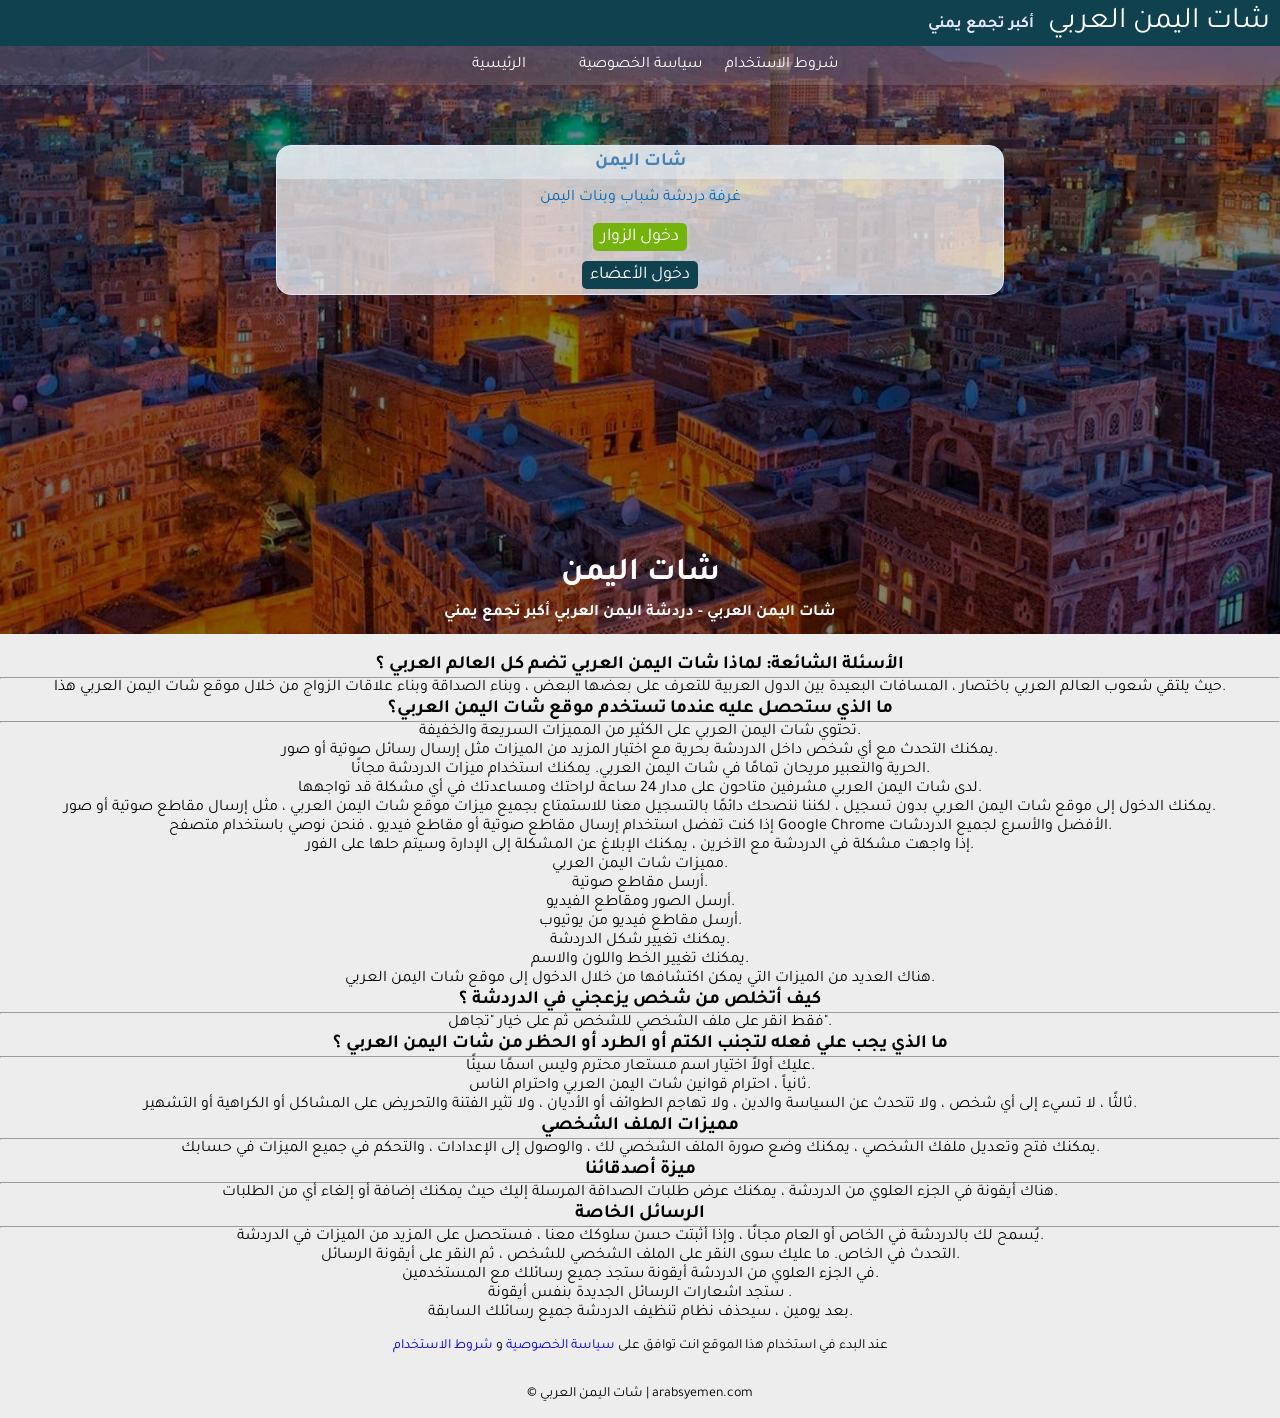
<file: public/arabsyemen.com/index.html>
﻿<!DOCTYPE html><html lang="en"> <head> <link rel="shortcut icon" type="image/png" href="default_images/icon.png" /> <link rel="apple-touch-icon" href="default_images/icon.png" /> <link rel="canonical" href="index.html" /> <base href="" /> <meta charset="utf-8" /> <meta name="viewport" content="width=device-width, initial-scale=1.0" /> <meta property="og:title" content="شات اليمن بدون تسجيل أو اشتراك مجأنا" /> <meta property="og:url" content="https://arabsyemen.com/" /> <meta property="og:image" content="img/yamenchat.jpg" /> <meta property="og:description" content="شات اليمن العربي اكبر تجمع يمني علي الانترنت شارك في دردشات يمنية مجانية والتحدث براحة مطلقة مع بنات وشباب اليمن الدخول دون تسجيل" /> <title>شات اليمن العربي | دردشة اليمن العربية اكبر تجمع يمني</title> <meta name="description" content="شات اليمن العربي اكبر تجمع يمني علي الانترنت شارك في دردشات يمنية مجانية والتحدث براحة مطلقة مع بنات وشباب اليمن الدخول دون تسجيل" /><meta name="keywords" content="شات اليمن,دردشة اليمن,شات يمني,تجمع يمني,شات عربي اليمن" /> <style type="text/css">@font-face {font-family:'Tajawal';font-style:normal;font-weight:300;src:url(cf-fonts/s/tajawal/5.2.7/latin/300/normal.woff2);unicode-range:U+0000-00FF,U+0131,U+0152-0153,U+02BB-02BC,U+02C6,U+02DA,U+02DC,U+0304,U+0308,U+0329,U+2000-206F,U+20AC,U+2122,U+2191,U+2193,U+2212,U+2215,U+FEFF,U+FFFD;font-display:swap;}@font-face {font-family:'Tajawal';font-style:normal;font-weight:300;src:url(cf-fonts/s/tajawal/5.2.7/arabic/300/normal.woff2);unicode-range:U+0600-06FF,U+0750-077F,U+0870-088E,U+0890-0891,U+0897-08E1,U+08E3-08FF,U+200C-200E,U+2010-2011,U+204F,U+2E41,U+FB50-FDFF,U+FE70-FE74,U+FE76-FEFC,U+102E0-102FB,U+10E60-10E7E,U+10EC2-10EC4,U+10EFC-10EFF,U+1EE00-1EE03,U+1EE05-1EE1F,U+1EE21-1EE22,U+1EE24,U+1EE27,U+1EE29-1EE32,U+1EE34-1EE37,U+1EE39,U+1EE3B,U+1EE42,U+1EE47,U+1EE49,U+1EE4B,U+1EE4D-1EE4F,U+1EE51-1EE52,U+1EE54,U+1EE57,U+1EE59,U+1EE5B,U+1EE5D,U+1EE5F,U+1EE61-1EE62,U+1EE64,U+1EE67-1EE6A,U+1EE6C-1EE72,U+1EE74-1EE77,U+1EE79-1EE7C,U+1EE7E,U+1EE80-1EE89,U+1EE8B-1EE9B,U+1EEA1-1EEA3,U+1EEA5-1EEA9,U+1EEAB-1EEBB,U+1EEF0-1EEF1;font-display:swap;}@font-face {font-family:'Tajawal';font-style:normal;font-weight:400;src:url(cf-fonts/s/tajawal/5.2.7/arabic/400/normal.woff2);unicode-range:U+0600-06FF,U+0750-077F,U+0870-088E,U+0890-0891,U+0897-08E1,U+08E3-08FF,U+200C-200E,U+2010-2011,U+204F,U+2E41,U+FB50-FDFF,U+FE70-FE74,U+FE76-FEFC,U+102E0-102FB,U+10E60-10E7E,U+10EC2-10EC4,U+10EFC-10EFF,U+1EE00-1EE03,U+1EE05-1EE1F,U+1EE21-1EE22,U+1EE24,U+1EE27,U+1EE29-1EE32,U+1EE34-1EE37,U+1EE39,U+1EE3B,U+1EE42,U+1EE47,U+1EE49,U+1EE4B,U+1EE4D-1EE4F,U+1EE51-1EE52,U+1EE54,U+1EE57,U+1EE59,U+1EE5B,U+1EE5D,U+1EE5F,U+1EE61-1EE62,U+1EE64,U+1EE67-1EE6A,U+1EE6C-1EE72,U+1EE74-1EE77,U+1EE79-1EE7C,U+1EE7E,U+1EE80-1EE89,U+1EE8B-1EE9B,U+1EEA1-1EEA3,U+1EEA5-1EEA9,U+1EEAB-1EEBB,U+1EEF0-1EEF1;font-display:swap;}@font-face {font-family:'Tajawal';font-style:normal;font-weight:400;src:url(cf-fonts/s/tajawal/5.2.7/latin/400/normal.woff2);unicode-range:U+0000-00FF,U+0131,U+0152-0153,U+02BB-02BC,U+02C6,U+02DA,U+02DC,U+0304,U+0308,U+0329,U+2000-206F,U+20AC,U+2122,U+2191,U+2193,U+2212,U+2215,U+FEFF,U+FFFD;font-display:swap;}@font-face {font-family:'Tajawal';font-style:normal;font-weight:500;src:url(cf-fonts/s/tajawal/5.2.7/arabic/500/normal.woff2);unicode-range:U+0600-06FF,U+0750-077F,U+0870-088E,U+0890-0891,U+0897-08E1,U+08E3-08FF,U+200C-200E,U+2010-2011,U+204F,U+2E41,U+FB50-FDFF,U+FE70-FE74,U+FE76-FEFC,U+102E0-102FB,U+10E60-10E7E,U+10EC2-10EC4,U+10EFC-10EFF,U+1EE00-1EE03,U+1EE05-1EE1F,U+1EE21-1EE22,U+1EE24,U+1EE27,U+1EE29-1EE32,U+1EE34-1EE37,U+1EE39,U+1EE3B,U+1EE42,U+1EE47,U+1EE49,U+1EE4B,U+1EE4D-1EE4F,U+1EE51-1EE52,U+1EE54,U+1EE57,U+1EE59,U+1EE5B,U+1EE5D,U+1EE5F,U+1EE61-1EE62,U+1EE64,U+1EE67-1EE6A,U+1EE6C-1EE72,U+1EE74-1EE77,U+1EE79-1EE7C,U+1EE7E,U+1EE80-1EE89,U+1EE8B-1EE9B,U+1EEA1-1EEA3,U+1EEA5-1EEA9,U+1EEAB-1EEBB,U+1EEF0-1EEF1;font-display:swap;}@font-face {font-family:'Tajawal';font-style:normal;font-weight:500;src:url(cf-fonts/s/tajawal/5.2.7/latin/500/normal.woff2);unicode-range:U+0000-00FF,U+0131,U+0152-0153,U+02BB-02BC,U+02C6,U+02DA,U+02DC,U+0304,U+0308,U+0329,U+2000-206F,U+20AC,U+2122,U+2191,U+2193,U+2212,U+2215,U+FEFF,U+FFFD;font-display:swap;}@font-face {font-family:'Tajawal';font-style:normal;font-weight:700;src:url(cf-fonts/s/tajawal/5.2.7/latin/700/normal.woff2);unicode-range:U+0000-00FF,U+0131,U+0152-0153,U+02BB-02BC,U+02C6,U+02DA,U+02DC,U+0304,U+0308,U+0329,U+2000-206F,U+20AC,U+2122,U+2191,U+2193,U+2212,U+2215,U+FEFF,U+FFFD;font-display:swap;}@font-face {font-family:'Tajawal';font-style:normal;font-weight:700;src:url(cf-fonts/s/tajawal/5.2.7/arabic/700/normal.woff2);unicode-range:U+0600-06FF,U+0750-077F,U+0870-088E,U+0890-0891,U+0897-08E1,U+08E3-08FF,U+200C-200E,U+2010-2011,U+204F,U+2E41,U+FB50-FDFF,U+FE70-FE74,U+FE76-FEFC,U+102E0-102FB,U+10E60-10E7E,U+10EC2-10EC4,U+10EFC-10EFF,U+1EE00-1EE03,U+1EE05-1EE1F,U+1EE21-1EE22,U+1EE24,U+1EE27,U+1EE29-1EE32,U+1EE34-1EE37,U+1EE39,U+1EE3B,U+1EE42,U+1EE47,U+1EE49,U+1EE4B,U+1EE4D-1EE4F,U+1EE51-1EE52,U+1EE54,U+1EE57,U+1EE59,U+1EE5B,U+1EE5D,U+1EE5F,U+1EE61-1EE62,U+1EE64,U+1EE67-1EE6A,U+1EE6C-1EE72,U+1EE74-1EE77,U+1EE79-1EE7C,U+1EE7E,U+1EE80-1EE89,U+1EE8B-1EE9B,U+1EEA1-1EEA3,U+1EEA5-1EEA9,U+1EEAB-1EEBB,U+1EEF0-1EEF1;font-display:swap;}</style> <style type="text/css"> * { margin: 0; padding: 0; font-family: "Tajawal", tahoma; } a { text-decoration: none; } body { background: #ededed; } .header { background-color: #0f414e; direction: rtl; padding: 5px 0; } .header > a { color: #fff; text-decoration: none; font-size: 30px; padding: 5px 10px; } .header a:hover { background: #2a6082; } .header b { color: #e6e6fa; font-size: 16px; } .nav { background: rgb(255 255 255 / 13%); text-align: center; } .nav a { padding: 10px 0; width: 140px; color: #ffffff; font-size: 16px; border-left: 1px solid rgba(55, 124, 168, 0.2); display: inline-block; } .nav a:hover { background: #f1f1f1; color: #0f414e; } .nav a:first-child { border-left: none; } .main { margin: 0 auto; height: auto; text-align: center; background: #00242e url(control/bk.jpg); background-repeat: no-repeat; background-size: cover; background-position: center; background-attachment: fixed; } .left { display: inline-table; vertical-align: top; width: 160px; } .midd { display: inline-table; vertical-align: top; width: 728px; } .right { display: inline-table; vertical-align: top; width: 160px; } .room { margin: 60px auto 35%; text-align: center; border: 1px solid #e6e6fa; background: #ffffffb8; border-radius: 15px; overflow: hidden; } .room h3 { background: #e3f0f78c; color: #4682b4; padding: 5px 0; font-size: bold 18px; } .room p { font-size: 16px; margin: 5px; color: #0069b4; line-height: 1.8; } .right ul { background: #f9f9f9; padding: 0 5px; direction: rtl; list-style: none; font-family: ; margin-bottom: 10px; text-align: right; border: 1px solid #1895d2; } .right li { font-size: 18px; line-height: 33px; border-bottom: 1px solid #b0c4de; color: #0069b4; padding: 0 5px; } .right .li { font-size: 14px; margin-right: 5px; } .li:last-child { border: none; } .rads { margin: 5px auto 0; text-align: center; } .foot { margin: auto; border-bottom: 1px solid #eee; text-align: center;padding-top: 20px; } .foot nav { display: inline-block; margin: 5px 30px; text-align: right; vertical-align: top; } .foot nav a { display: block; text-decoration: none; font-size: 14px; padding: 2px 0; } .copy { margin: 15px auto; text-align: center; font-size: 14px; } h1 { font-size: bold 27px; text-align: center; color: #fff; padding-top: 5px; } h2 { text-align: center; color: #fff; font-size: 16px; padding: 11px; } @media screen and (max-width: 480px) { .left, .right { display: none; } .room { width: auto; } .midd { margin: auto; text-align: center; float: none; width: auto; } .nav a { padding: 5px 0; width: 124px; color: #ffffff; font-size: 14px; border-left: 0 solid rgba(55, 124, 168, 0.2); display: inline-block; } .header b { color: #e6e6fa; font-size: 14px; } } @media screen and (max-width: 320px) { .header > a { color: #fff; text-decoration: none; font-size: 17px; padding: 5px 10px; } .nav a { padding: 5px 0; width: 106px; color: #ffffff; font-size: 14px; border-left: 0 solid rgba(55, 124, 168, 0.2); display: inline-block; } h1 { font-size: 25px; text-align: center; color: #fff; padding-top: 5px; } h2 { text-align: center; color: #fff; font-size: 14px; padding: 11px; } .room { margin: 10px auto 40%; text-align: center; border: 1px solid #e6e6fa; background: #f9f9f991; } #guest_box, #member_box { display: none; margin: 9px; width: -webkit-fill-available; } .header b { color: #e6e6fa; font-size: 14px; } } .error { display: block; margin-top: 10px; margin-bottom: 15px; padding: 8px 0px 5px 10px; font-size: 18px; font-weight: bold; direction: rtl; background: #ffffff; color: red; border-radius: 5px; border-color: red; border-width: 2px; border-style: solid; display: none; } .login { display: block; background: #f9f9f9ad; width: 336px; border: 1px solid #e6e6fa; vertical-align: top; margin-bottom: 15px; } .login .top { display: table; margin: 15px auto; } #guest_username, #member_password, #member_username { width: 240px; padding: 5px; text-align: center; font-size: 24px; border: 1px solid #ddd; margin-right: 3px; } .gendiv { display: table; margin: 0 auto 20px; } .malediv { float: left; margin-right: 10px; } .femalediv { float: right; margin-left: 10px; } label:hover { cursor: pointer; height: 80px; background: #eee; } .male { color: #06f; } .female { color: #e13; } .gendiv b { font-size: bold 30px Tahoma; } .gendiv span { font-size: 30px; } input[type="submit"] { display: block; margin: 10px auto; font-size: 26px; background: #0f414e; color: #fff; padding: 5px 25px; border: 1px solid #0f414e; border-radius: 10px; } input[type="submit"]:hover { background: #195b86; cursor: pointer; } .btn { display: table; margin: 10px auto 5px; color: #fff; background: #0f414e; padding: 3px 8px; border-radius: 5px; font-size: 18px; border: 0; cursor: pointer; } #guest_box, #member_box { display: none; margin: 10px; } #guest_btn, #guest_submit_btn { background: #74b20e; } .room b { background: #18d418; border-radius: 50%; color: #18d418; } .room u { text-decoration: none; } .room span { display: inline-block; color: green; padding-left: 25px; } </style> </head> <body> <div class="header"><a href="index.html">شات اليمن العربي</a> <b>أكبر تجمع يمني</b></div> <div class="main"> <nav class="nav"><a href="index.html">الرئيسية</a><a href="privacy/index.html">سياسة الخصوصية</a><a href="terms/index.html">شروط الاستخدام</a></nav> <div class="left"></div> <div class="midd"> <div class="error" id="error"></div> <div class="login" id="guest_box"> <form method="post" id="guest_form" action="index.html"> <div class="top"><input type="text" id="guest_username" maxlength="50" placeholder="الإسم المستعار" value="" autocomplete="off" /></div> <div class="gendiv"> <div class="malediv"> <input id="male" type="radio" name="gender" value="1" checked /> <label for="male" class="male"> <span class="male">ذكر</span> <b>♂</b> </label> </div> <div class="femalediv"> <input id="female" type="radio" name="gender" value="2" /> <label for="female" class="female"> <span class="female">أنثى</span> <b>♀</b> </label> </div> </div> <input type="submit" name="sub" value="دخول" id="guest_submit_btn" /> </form> </div> <div class="login" id="member_box"> <form method="post" id="member_form" action="index.html"> <div class="top"><input type="text" id="member_username" maxlength="50" placeholder="الإسم المستعار" value="" autocomplete="off" /></div> <div class="top"><input type="password" id="member_password" maxlength="30" placeholder="كلمة المرور" value="" autocomplete="off" /></div> <input type="submit" name="sub" value="دخول" id="member_submit_btn" /> </form> </div> <div id="roomid" class="room"> <h3>شات اليمن</h3> <p>غرفة دردشة شباب وبنات اليمن</p> <button class="btn" id="guest_btn">دخول الزوار</button> <button class="btn" id="member_btn">دخول الأعضاء</button> </div> </div> <div class="right"></div> <h1>شات اليمن</h1> <h2>شات اليمن العربي - دردشة اليمن العربي أكبر تجمع يمني</h2> </div> <div class="foot"> <h3>الأسئلة الشائعة: لماذا شات اليمن العربي تضم كل العالم العربي ؟ <i class="fa fa-question-circle-o" aria-hidden="true"></i></h3> <hr /> <p>حيث يلتقي شعوب العالم العربي باختصار ، المسافات البعيدة بين الدول العربية للتعرف على بعضها البعض ، وبناء الصداقة وبناء علاقات الزواج من خلال موقع شات اليمن العربي هذا.</p> <h3>ما الذي ستحصل عليه عندما تستخدم موقع شات اليمن العربي؟ <i class="fa fa-gift" aria-hidden="true"></i></h2> <hr /> <p>تحتوي شات اليمن العربي على الكثير من المميزات السريعة والخفيفة.</p> <p>يمكنك التحدث مع أي شخص داخل الدردشة بحرية مع اختيار المزيد من الميزات مثل إرسال رسائل صوتية أو صور.</p> <p>الحرية والتعبير مريحان تمامًا في شات اليمن العربي. يمكنك استخدام ميزات الدردشة مجانًا.</p> <p>لدى شات اليمن العربي مشرفين متاحون على مدار 24 ساعة لراحتك ومساعدتك في أي مشكلة قد تواجهها.</p> <p>يمكنك الدخول إلى موقع شات اليمن العربي بدون تسجيل ، لكننا ننصحك دائمًا بالتسجيل معنا للاستمتاع بجميع ميزات موقع شات اليمن العربي ، مثل إرسال مقاطع صوتية أو صور.</p> <p>إذا كنت تفضل استخدام إرسال مقاطع صوتية أو مقاطع فيديو ، فنحن نوصي باستخدام متصفح Google Chrome الأفضل والأسرع لجميع الدردشات.</p> <p>إذا واجهت مشكلة في الدردشة مع الآخرين ، يمكنك الإبلاغ عن المشكلة إلى الإدارة وسيتم حلها على الفور.</p> <p>مميزات شات اليمن العربي.</p> <p>أرسل مقاطع صوتية.</p> <p>أرسل الصور ومقاطع الفيديو.</p> <p>أرسل مقاطع فيديو من يوتيوب.</p> <p>يمكنك تغيير شكل الدردشة.</p> <p>يمكنك تغيير الخط واللون والاسم.</p> <p>هناك العديد من الميزات التي يمكن اكتشافها من خلال الدخول إلى موقع شات اليمن العربي.</p> <h3>كيف أتخلص من شخص يزعجني في الدردشة ؟ <i class="fa fa-ban" aria-hidden="true"></i></h3> <hr /> <p>فقط انقر على ملف الشخصي للشخص ثم على خيار "تجاهل".</p> <h3>ما الذي يجب علي فعله لتجنب الكتم أو الطرد أو الحظر من شات اليمن العربي ؟ <i class="fa fa-ban" aria-hidden="true"></i></h3> <hr /> <p>عليك أولاً اختيار اسم مستعار محترم وليس اسمًا سيئًا.</p><p>ثانياً ، احترام قوانين شات اليمن العربي واحترام الناس.</p><p>ثالثًا ، لا تسيء إلى أي شخص ، ولا تتحدث عن السياسة والدين ، ولا تهاجم الطوائف أو الأديان ، ولا تثير الفتنة والتحريض على المشاكل أو الكراهية أو التشهير.</p> <h3>مميزات الملف الشخصي <i class="fa fa-user-circle-o" aria-hidden="true"></i></h3> <hr /> <p>يمكنك فتح وتعديل ملفك الشخصي ، يمكنك وضع صورة الملف الشخصي لك ، والوصول إلى الإعدادات ، والتحكم في جميع الميزات في حسابك.</p> <h3>ميزة أصدقائنا <i class="fa fa-handshake-o" aria-hidden="true"></i></h3> <hr /> <p>هناك أيقونة <i class="fa fa-user-plus"></i> في الجزء العلوي من الدردشة ، يمكنك عرض طلبات الصداقة المرسلة إليك حيث يمكنك إضافة أو إلغاء أي من الطلبات.</p> <h3>الرسائل الخاصة <i class="fa fa-comments-o" aria-hidden="true"></i></h3> <hr /> <p>يُسمح لك بالدردشة في الخاص أو العام مجانًا ، وإذا أثبتت حسن سلوكك معنا ، فستحصل على المزيد من الميزات في الدردشة.</p> <p>التحدث في الخاص. ما عليك سوى النقر على الملف الشخصي للشخص ، ثم النقر على أيقونة الرسائل.</p> <p>في الجزء العلوي من الدردشة أيقونة <i class="i_btm fa fa-envelope"></i> ستجد جميع رسائلك مع المستخدمين.</p> <p>ستجد اشعارات الرسائل الجديدة بنفس أيقونة <i class="i_btm fa fa-envelope"></i>.</p> <p>بعد يومين ، سيحذف نظام تنظيف الدردشة جميع رسائلك السابقة.</p> <div class="copy"> عند البدء في استخدام هذا الموقع انت توافق على <a href="privacy/index.html" style="color: ff492f;">سياسة الخصوصية</a> و <a href="terms/index.html" style="color: ff492f;">شروط الاستخدام</a> </div> </div> <p class="copy"><span>&copy; شات اليمن العربي | arabsyemen.com</span></p> <script type="76ec43bf5aad4c75823620b9-text/javascript"> var system = { error: "حدث خطأ ما", badLogin: "اسم المستخدم أو كلمة مرور خاطئة", invalidUsername: "المرجو إدخال [ أسم صالح] لدخول الدردشة.", usernameExist: "اسم المستخدم محجوز مسبقا", maxReg: "لقد وصلت للحد المسموح للتسجيل لهذا اليوم", missingRecaptcha: "يرجى ملء نموذج reCAPTCHA أدناه", }; function xhr(url, params, callback) { var http = new XMLHttpRequest(); http.open("POST", url, true); http.setRequestHeader("Content-type", "application/x-www-form-urlencoded"); http.onreadystatechange = function () { if (http.readyState == 4 && http.status == 200) { callback.call(null, http.responseText); } }; http.send(params); } function e(id) { return document.getElementById(id); } function err(text) { e("error").style.display = "block"; e("error").innerText = text; } function clearerr() { e("error").style.display = ""; e("error").innerText = ""; } document.addEventListener("DOMContentLoaded", function () { e("member_btn").addEventListener("click", function () { clearerr(); e("guest_box").style.display = "none"; e("member_box").style.display = "inline-block"; document.getElementsByClassName("header")[0].scrollIntoView(); }); e("guest_btn").addEventListener("click", function () { clearerr(); e("guest_box").style.display = "inline-block"; e("member_box").style.display = "none"; document.getElementsByClassName("header")[0].scrollIntoView(); e("roomid").style.margin = "30px auto 15px"; }); e("guest_form").addEventListener("submit", function () { event.preventDefault(); var username = e("guest_username").value; var gender = e("male").checked ? 1 : 2; clearerr(); xhr("/system/encoded/login.php", "guest_name=" + encodeURIComponent(username) + "&guest_gender=" + gender + "&guest_age=20&recaptcha=disabled", function (r) { if (r == 4) { err(system.invalidUsername); e("guest_username").value = ""; } else if (r == 5) { err(system.usernameExist); e("guest_username").value = ""; } else if (r == 6) { err(system.missingRecaptcha); } else if (r == 16) { err(system.maxReg); } else if (r == 14) { err(system.error); } else if (r == 666) { err("Banned IP!"); } else if (r == 1) { location.reload(); } else { err(system.error); } }); }); e("member_form").addEventListener("submit", function () { event.preventDefault(); var username = e("member_username").value; var password = e("member_password").value; clearerr(); xhr("/system/encoded/login.php", "username=" + encodeURIComponent(username) + "&password=" + encodeURIComponent(password), function (r) { if (r == 1) { err(system.badLogin); e("member_username").value = ""; e("member_username").value = ""; } else if (r == 2) { err(system.badLogin); e("guest_username").value = ""; e("member_password").value = ""; } else if (r == 3) { location.reload(); } else { err(system.error); } }); }); }); </script> <script src="cdn-cgi/scripts/7d0fa10a/cloudflare-static/rocket-loader.min.js" data-cf-settings="76ec43bf5aad4c75823620b9-|49" defer></script></body></html>
</file>
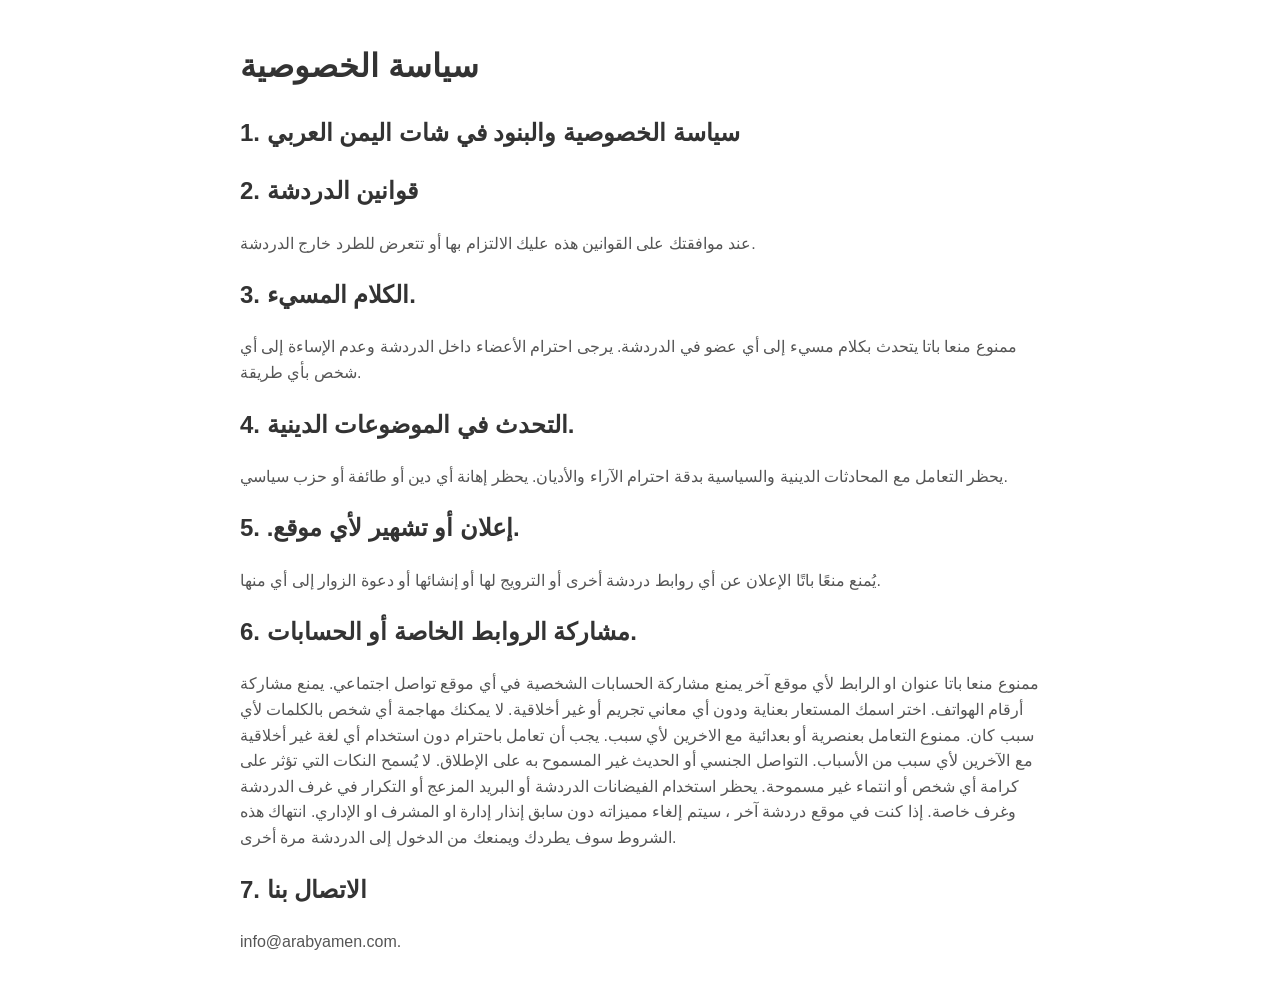
<file: public/arabsyemen.com/privacy/index.html>
<!DOCTYPE html>
<html lang="en">
<head>
    <meta charset="UTF-8">
    <meta name="viewport" content="width=device-width, initial-scale=1.0">
    <title>arabyemen.com | Privacy Policy</title>
    <style>
        body {
            font-family: Arial, sans-serif;
            line-height: 1.6;
            margin: 20px;
            padding: 20px;
            max-width: 800px;
            margin: auto;
        }
        h1, h2 {
            color: #333;
        }
        p {
            color: #555;
        }
    </style>
</head>
<body>
    <h1>سياسة الخصوصية</h1>
    
    <h2>1. سياسة الخصوصية والبنود في شات اليمن العربي</h2>
    
    <h2>2. قوانين الدردشة</h2>
    <p>عند موافقتك على القوانين هذه عليك الالتزام بها أو تتعرض للطرد خارج الدردشة.</p>

    
    <h2>3. الكلام المسيء.</h2>
  <p>ممنوع منعا باتا يتحدث بكلام مسيء إلى أي عضو في الدردشة.

يرجى احترام الأعضاء داخل الدردشة وعدم الإساءة إلى أي شخص بأي طريقة.
</p>
    <h2>4. التحدث في الموضوعات الدينية.</h2>
    <p>يحظر التعامل مع المحادثات الدينية والسياسية بدقة احترام الآراء والأديان.

يحظر إهانة أي دين أو طائفة أو حزب سياسي.
</p>
    
    <h2>5. .إعلان أو تشهير لأي موقع.</h2>
    <p>يُمنع منعًا باتًا الإعلان عن أي روابط دردشة أخرى أو الترويج لها أو إنشائها أو دعوة الزوار إلى أي منها.</p>
    
    <h2>6. مشاركة الروابط الخاصة أو الحسابات.</h2>
    <p>ممنوع منعا باتا عنوان او الرابط لأي موقع آخر يمنع مشاركة الحسابات الشخصية في أي موقع تواصل اجتماعي.

يمنع مشاركة أرقام الهواتف. اختر اسمك المستعار بعناية ودون أي معاني تجريم أو غير أخلاقية. لا يمكنك مهاجمة أي شخص بالكلمات لأي سبب كان. ممنوع التعامل بعنصرية أو بعدائية مع الاخرين لأي سبب. يجب أن تعامل باحترام دون استخدام أي لغة غير أخلاقية مع الآخرين لأي سبب من الأسباب. التواصل الجنسي أو الحديث غير المسموح به على الإطلاق. لا يُسمح النكات التي تؤثر على كرامة أي شخص أو انتماء غير مسموحة. يحظر استخدام الفيضانات الدردشة أو البريد المزعج أو التكرار في غرف الدردشة وغرف خاصة. إذا كنت في موقع دردشة آخر ، سيتم إلغاء مميزاته دون سابق إنذار إدارة او المشرف او الإداري. انتهاك هذه الشروط سوف يطردك ويمنعك من الدخول إلى الدردشة مرة أخرى.
</p>
    
    <h2>7. الاتصال بنا</h2>
    <p> <a href="https://arabsyemen.com/cdn-cgi/l/email-protection" class="__cf_email__" data-cfemail="5e373038311e3f2c3f3c273f333b30703d3133">[email&#160;protected]</a>.</p>
<script data-cfasync="false" src="../cdn-cgi/scripts/5c5dd728/cloudflare-static/email-decode.min.js"></script></body>
</html>
</file>
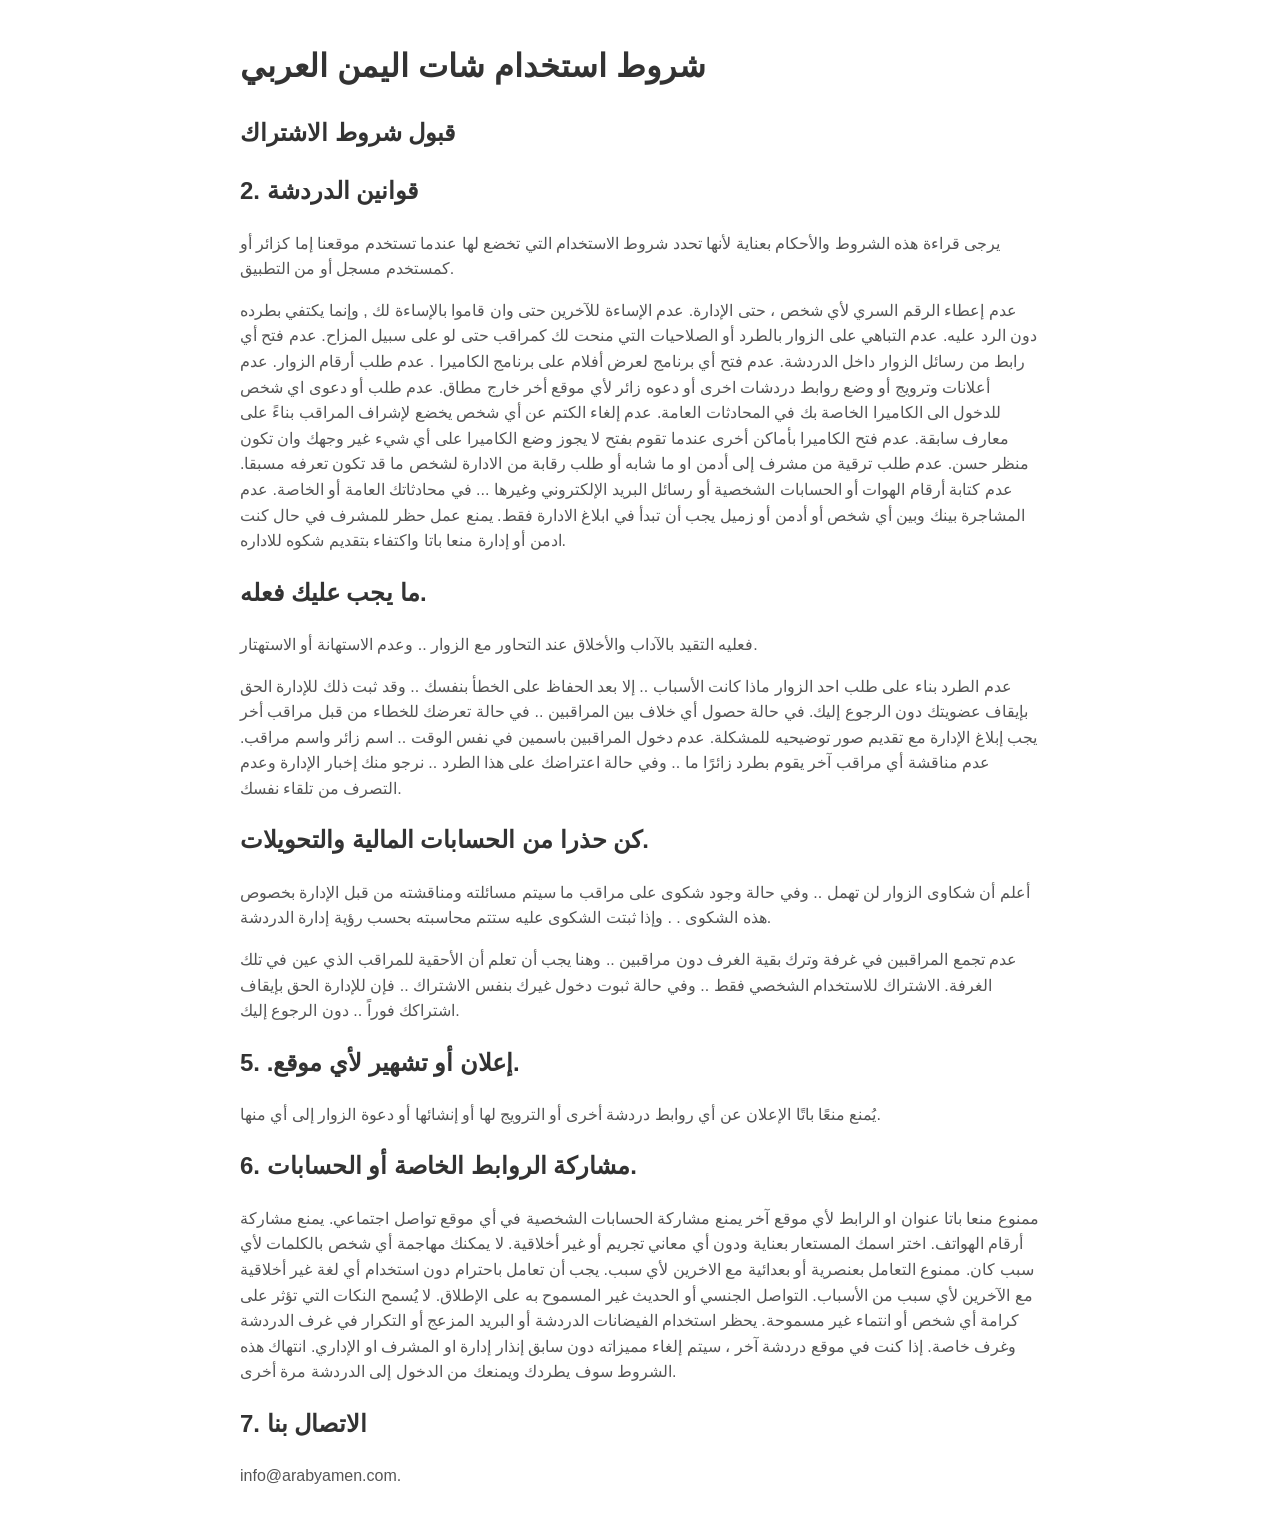
<file: public/arabsyemen.com/terms/index.html>
<!DOCTYPE html>
<html lang="en">
<head>
    <meta charset="UTF-8">
    <meta name="viewport" content="width=device-width, initial-scale=1.0">
    <title>arabyemen.com | Terms Of Use</title>
    <style>
        body {
            font-family: Arial, sans-serif;
            line-height: 1.6;
            margin: 20px;
            padding: 20px;
            max-width: 800px;
            margin: auto;
        }
        h1, h2 {
            color: #333;
        }
        p {
            color: #555;
        }
    </style>
</head>
<body>
    <h1>شروط استخدام شات اليمن العربي</h1>
    
    <h2>قبول شروط الاشتراك</h2>
    
    <h2>2. قوانين الدردشة</h2>
    <p>يرجى قراءة هذه الشروط والأحكام بعناية لأنها تحدد شروط الاستخدام التي تخضع لها عندما تستخدم موقعنا إما كزائر أو كمستخدم مسجل أو من التطبيق.</p>

    <p>عدم إعطاء الرقم السري لأي شخص ، حتى الإدارة. عدم الإساءة للآخرين حتى وان قاموا بالإساءة لك , وإنما يكتفي بطرده دون الرد عليه. عدم التباهي على الزوار بالطرد أو الصلاحيات التي منحت لك كمراقب حتى لو على سبيل المزاح. عدم فتح أي رابط من رسائل الزوار داخل الدردشة. عدم فتح أي برنامج لعرض أفلام على برنامج الكاميرا . عدم طلب أرقام الزوار. عدم أعلانات وترويج أو وضع روابط دردشات اخرى أو دعوه زائر لأي موقع أخر خارج مطاق. عدم طلب أو دعوى اي شخص للدخول الى الكاميرا الخاصة بك في المحادثات العامة. عدم إلغاء الكتم عن أي شخص يخضع لإشراف المراقب بناءً على معارف سابقة. عدم فتح الكاميرا بأماكن أخرى عندما تقوم بفتح لا يجوز وضع الكاميرا على أي شيء غير وجهك وان تكون منظر حسن. عدم طلب ترقية من مشرف إلى أدمن او ما شابه أو طلب رقابة من الادارة لشخص ما قد تكون تعرفه مسبقا. عدم كتابة أرقام الهوات أو الحسابات الشخصية أو رسائل البريد الإلكتروني وغيرها ... في محادثاتك العامة أو الخاصة. عدم المشاجرة بينك وبين أي شخص أو أدمن أو زميل يجب أن تبدأ في ابلاغ الادارة فقط. يمنع عمل حظر للمشرف في حال كنت ادمن أو إدارة منعا باتا واكتفاء بتقديم شكوه للاداره.</p>

    <h2>ما يجب عليك فعله.</h2>
  <p>فعليه التقيد بالآداب والأخلاق عند التحاور مع الزوار .. وعدم الاستهانة أو الاستهتار.</p>
  
    <p>عدم الطرد بناء على طلب احد الزوار ماذا كانت الأسباب .. إلا بعد الحفاظ على الخطأ بنفسك .. وقد ثبت ذلك للإدارة الحق بإيقاف عضويتك دون الرجوع إليك. في حالة حصول أي خلاف بين المراقبين .. في حالة تعرضك للخطاء من قبل مراقب أخر يجب إبلاغ الإدارة مع تقديم صور توضيحيه للمشكلة. عدم دخول المراقبين باسمين في نفس الوقت .. اسم زائر واسم مراقب. عدم مناقشة أي مراقب آخر يقوم بطرد زائرًا ما .. وفي حالة اعتراضك على هذا الطرد .. نرجو منك إخبار الإدارة وعدم التصرف من تلقاء نفسك.</p>


    <h2>كن حذرا من الحسابات المالية والتحويلات.</h2>
    <p>أعلم أن شكاوى الزوار لن تهمل .. وفي حالة وجود شكوى على مراقب ما سيتم مسائلته ومناقشته من قبل الإدارة بخصوص هذه الشكوى . . وإذا ثبتت الشكوى عليه ستتم محاسبته بحسب رؤية إدارة الدردشة.</p>
        <p> عدم تجمع المراقبين في غرفة وترك بقية الغرف دون مراقبين .. وهنا يجب أن تعلم أن الأحقية للمراقب الذي عين في تلك الغرفة. الاشتراك للاستخدام الشخصي فقط .. وفي حالة ثبوت دخول غيرك بنفس الاشتراك .. فإن للإدارة الحق بإيقاف اشتراكك فوراً .. دون الرجوع إليك.</p>


    <h2>5. .إعلان أو تشهير لأي موقع.</h2>
    <p>يُمنع منعًا باتًا الإعلان عن أي روابط دردشة أخرى أو الترويج لها أو إنشائها أو دعوة الزوار إلى أي منها.</p>
    
    <h2>6. مشاركة الروابط الخاصة أو الحسابات.</h2>
    <p>ممنوع منعا باتا عنوان او الرابط لأي موقع آخر يمنع مشاركة الحسابات الشخصية في أي موقع تواصل اجتماعي.

يمنع مشاركة أرقام الهواتف. اختر اسمك المستعار بعناية ودون أي معاني تجريم أو غير أخلاقية. لا يمكنك مهاجمة أي شخص بالكلمات لأي سبب كان. ممنوع التعامل بعنصرية أو بعدائية مع الاخرين لأي سبب. يجب أن تعامل باحترام دون استخدام أي لغة غير أخلاقية مع الآخرين لأي سبب من الأسباب. التواصل الجنسي أو الحديث غير المسموح به على الإطلاق. لا يُسمح النكات التي تؤثر على كرامة أي شخص أو انتماء غير مسموحة. يحظر استخدام الفيضانات الدردشة أو البريد المزعج أو التكرار في غرف الدردشة وغرف خاصة. إذا كنت في موقع دردشة آخر ، سيتم إلغاء مميزاته دون سابق إنذار إدارة او المشرف او الإداري. انتهاك هذه الشروط سوف يطردك ويمنعك من الدخول إلى الدردشة مرة أخرى.
</p>
    
    <h2>7. الاتصال بنا</h2>
    <p> <a href="https://arabsyemen.com/cdn-cgi/l/email-protection" class="__cf_email__" data-cfemail="91f8fff7fed1f0e3f0f3e8f0fcf4ffbff2fefc">[email&#160;protected]</a>.</p>
<script data-cfasync="false" src="../cdn-cgi/scripts/5c5dd728/cloudflare-static/email-decode.min.js"></script></body>
</html>
</file>
